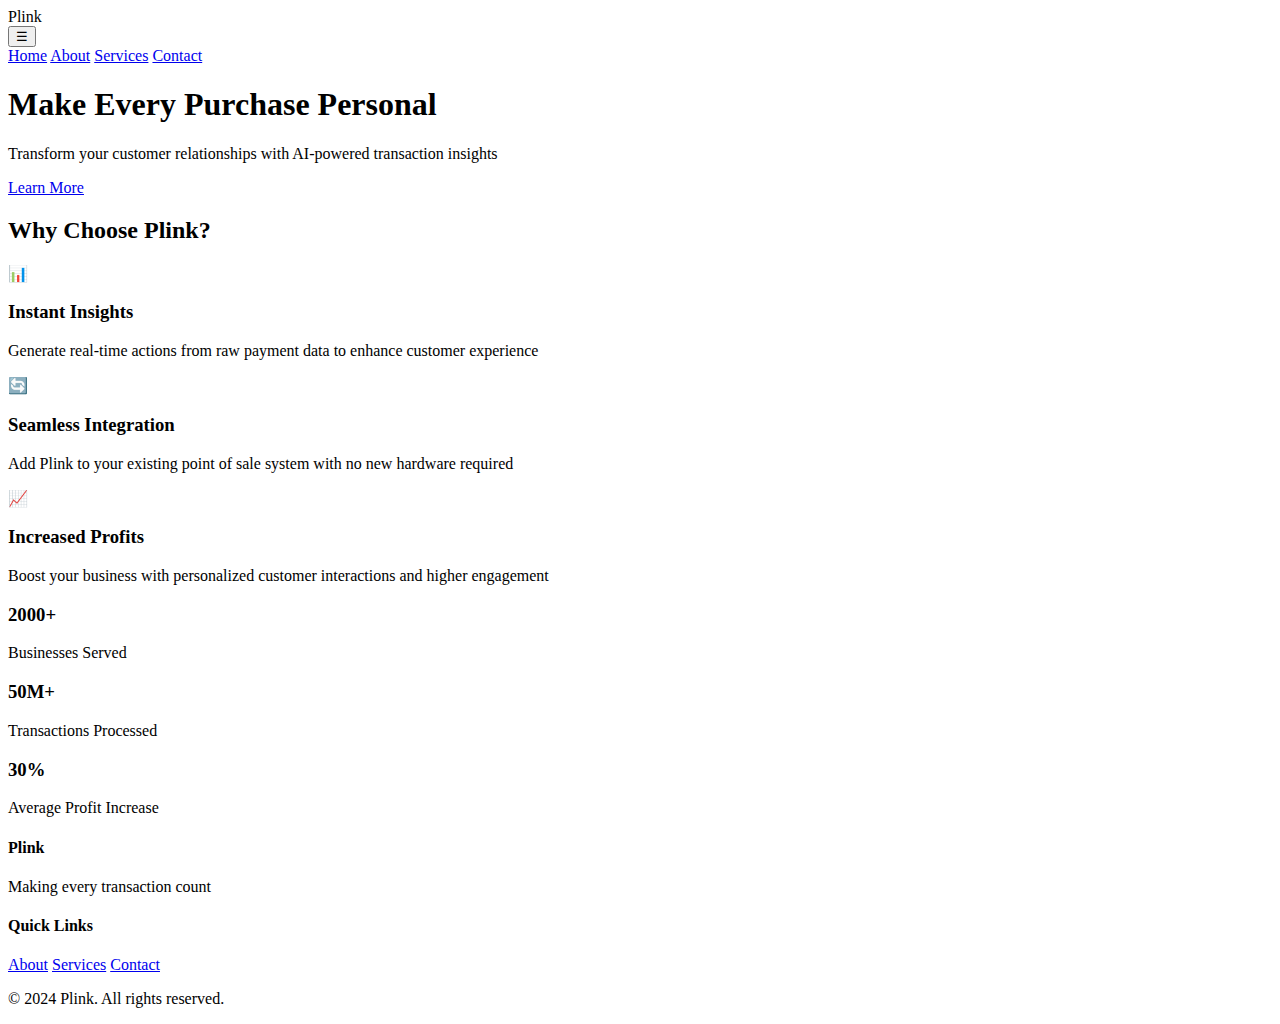
<file: index.html>
<!DOCTYPE html>
<html lang="en">
<head>
    <meta charset="UTF-8">
    <meta name="viewport" content="width=device-width, initial-scale=1.0">
    <title>Plink - Make Every Purchase Personal</title>
    <link rel="stylesheet" href="styles.css">
    <link rel="stylesheet" href="https://cdnjs.cloudflare.com/ajax/libs/animate.css/4.1.1/animate.min.css">
</head>
<body>
    <nav class="navbar glass">
        <div class="nav-brand">Plink</div>
        <button class="mobile-menu-button" aria-label="Toggle navigation menu">☰</button>
        <div class="nav-links">
            <a href="index.html" class="active">Home</a>
            <a href="about.html">About</a>
            <a href="services.html">Services</a>
            <a href="contact.html">Contact</a>
        </div>
    </nav>
    
    <header class="hero">
        <div class="hero-content glass">
            <h1 class="animate__animated animate__fadeIn">Make Every Purchase Personal</h1>
            <p>Transform your customer relationships with AI-powered transaction insights</p>
            <a href="#learn-more" class="cta-button animate__animated animate__pulse animate__infinite">Learn More</a>
        </div>
    </header>

    <main>
        <section id="learn-more" class="features">
            <h2>Why Choose Plink?</h2>
            <div class="feature-grid">
                <div class="feature-card glass animate__animated animate__fadeInLeft">
                    <div class="feature-icon">📊</div>
                    <h3>Instant Insights</h3>
                    <p>Generate real-time actions from raw payment data to enhance customer experience</p>
                </div>
                <div class="feature-card glass animate__animated animate__fadeInUp">
                    <div class="feature-icon">🔄</div>
                    <h3>Seamless Integration</h3>
                    <p>Add Plink to your existing point of sale system with no new hardware required</p>
                </div>
                <div class="feature-card glass animate__animated animate__fadeInRight">
                    <div class="feature-icon">📈</div>
                    <h3>Increased Profits</h3>
                    <p>Boost your business with personalized customer interactions and higher engagement</p>
                </div>
            </div>
            <div class="stats-container">
                <div class="stat-box glass animate__animated animate__fadeIn">
                    <h3>2000+</h3>
                    <p>Businesses Served</p>
                </div>
                <div class="stat-box glass animate__animated animate__fadeIn">
                    <h3>50M+</h3>
                    <p>Transactions Processed</p>
                </div>
                <div class="stat-box glass animate__animated animate__fadeIn">
                    <h3>30%</h3>
                    <p>Average Profit Increase</p>
                </div>
            </div>
        </section>
    </main>

    <footer class="glass-dark">
        <div class="footer-content">
            <div class="footer-section">
                <h4>Plink</h4>
                <p>Making every transaction count</p>
            </div>
            <div class="footer-section">
                <h4>Quick Links</h4>
                <a href="about.html">About</a>
                <a href="services.html">Services</a>
                <a href="contact.html">Contact</a>
            </div>
        </div>
        <div class="footer-bottom">
            <p>&copy; 2024 Plink. All rights reserved.</p>
        </div>
    </footer>

    <script src="script.js"></script>
</body>
</html>
</file>
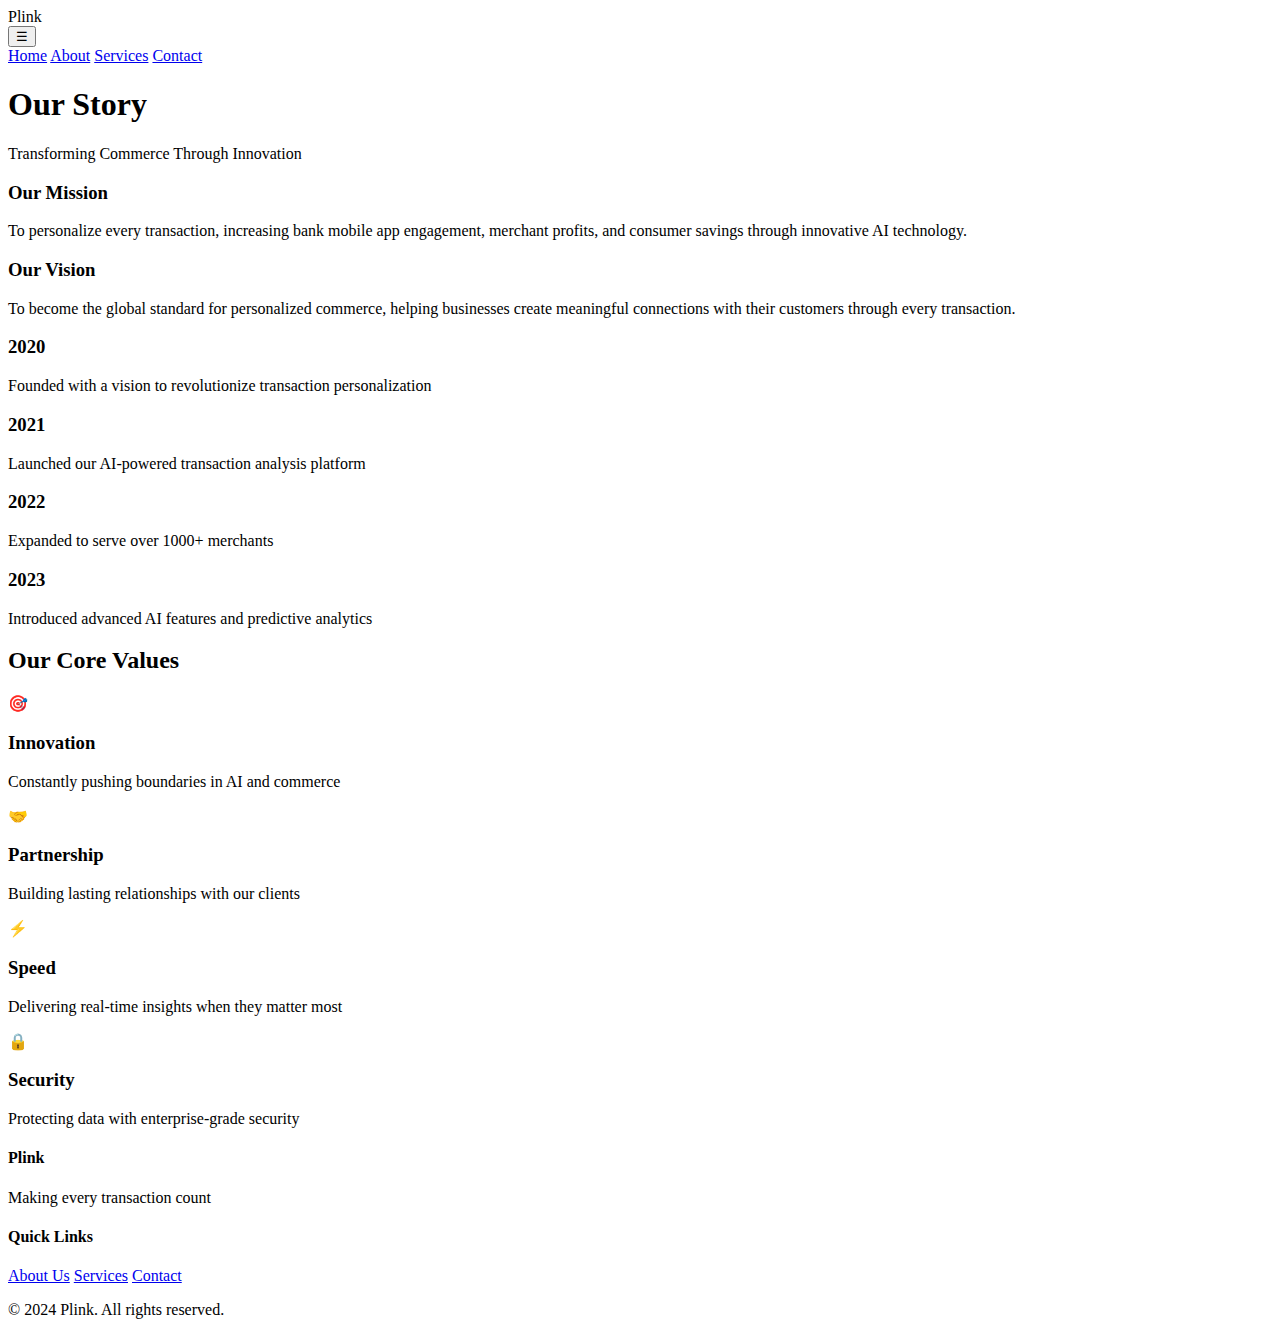
<file: about.html>
<!DOCTYPE html>
<html lang="en">
<head>
    <meta charset="UTF-8">
    <meta name="viewport" content="width=device-width, initial-scale=1.0">
    <title>About - Plink</title>
    <link rel="stylesheet" href="styles.css">
    <link rel="stylesheet" href="https://cdnjs.cloudflare.com/ajax/libs/animate.css/4.1.1/animate.min.css">
</head>
<body>
    <nav class="navbar glass">
        <div class="nav-brand">Plink</div>
        <button class="mobile-menu-button" aria-label="Toggle navigation menu">☰</button>
        <div class="nav-links">
            <a href="index.html">Home</a>
            <a href="about.html" class="active">About</a>
            <a href="services.html">Services</a>
            <a href="contact.html">Contact</a>
        </div>
    </nav>

    <main class="about-page">
        <section class="hero-small">
            <div class="hero-content">
                <h1 class="animate__animated animate__fadeIn">Our Story</h1>
                <p class="animate__animated animate__fadeIn">Transforming Commerce Through Innovation</p>
            </div>
        </section>

        <div class="about-content">
            <div class="mission-vision-container">
                <div class="mission-box glass animate__animated animate__fadeIn">
                    <h3>Our Mission</h3>
                    <p>To personalize every transaction, increasing bank mobile app engagement, merchant profits, and consumer savings through innovative AI technology.</p>
                </div>
                <div class="vision-box glass animate__animated animate__fadeIn">
                    <h3>Our Vision</h3>
                    <p>To become the global standard for personalized commerce, helping businesses create meaningful connections with their customers through every transaction.</p>
                </div>
            </div>

            <div class="timeline">
                <div class="timeline-item animate__animated animate__fadeIn">
                    <div class="timeline-dot"></div>
                    <div class="timeline-content glass">
                        <h3>2020</h3>
                        <p>Founded with a vision to revolutionize transaction personalization</p>
                    </div>
                </div>
                <div class="timeline-item animate__animated animate__fadeIn">
                    <div class="timeline-dot"></div>
                    <div class="timeline-content glass">
                        <h3>2021</h3>
                        <p>Launched our AI-powered transaction analysis platform</p>
                    </div>
                </div>
                <div class="timeline-item animate__animated animate__fadeIn">
                    <div class="timeline-dot"></div>
                    <div class="timeline-content glass">
                        <h3>2022</h3>
                        <p>Expanded to serve over 1000+ merchants</p>
                    </div>
                </div>
                <div class="timeline-item animate__animated animate__fadeIn">
                    <div class="timeline-dot"></div>
                    <div class="timeline-content glass">
                        <h3>2023</h3>
                        <p>Introduced advanced AI features and predictive analytics</p>
                    </div>
                </div>
            </div>

            <div class="values-section">
                <h2 class="animate__animated animate__fadeIn">Our Core Values</h2>
                <div class="values-grid">
                    <div class="value-card glass animate__animated animate__fadeIn">
                        <div class="value-icon">🎯</div>
                        <h3>Innovation</h3>
                        <p>Constantly pushing boundaries in AI and commerce</p>
                    </div>
                    <div class="value-card glass animate__animated animate__fadeIn">
                        <div class="value-icon">🤝</div>
                        <h3>Partnership</h3>
                        <p>Building lasting relationships with our clients</p>
                    </div>
                    <div class="value-card glass animate__animated animate__fadeIn">
                        <div class="value-icon">⚡</div>
                        <h3>Speed</h3>
                        <p>Delivering real-time insights when they matter most</p>
                    </div>
                    <div class="value-card glass animate__animated animate__fadeIn">
                        <div class="value-icon">🔒</div>
                        <h3>Security</h3>
                        <p>Protecting data with enterprise-grade security</p>
                    </div>
                </div>
            </div>
        </div>
    </main>

    <footer class="glass-dark">
        <div class="footer-content">
            <div class="footer-section">
                <h4>Plink</h4>
                <p>Making every transaction count</p>
            </div>
            <div class="footer-section">
                <h4>Quick Links</h4>
                <a href="about.html">About Us</a>
                <a href="services.html">Services</a>
                <a href="contact.html">Contact</a>
            </div>
        </div>
        <div class="footer-bottom">
            <p>&copy; 2024 Plink. All rights reserved.</p>
        </div>
    </footer>

    <script src="script.js"></script>
</body>
</html>
</file>
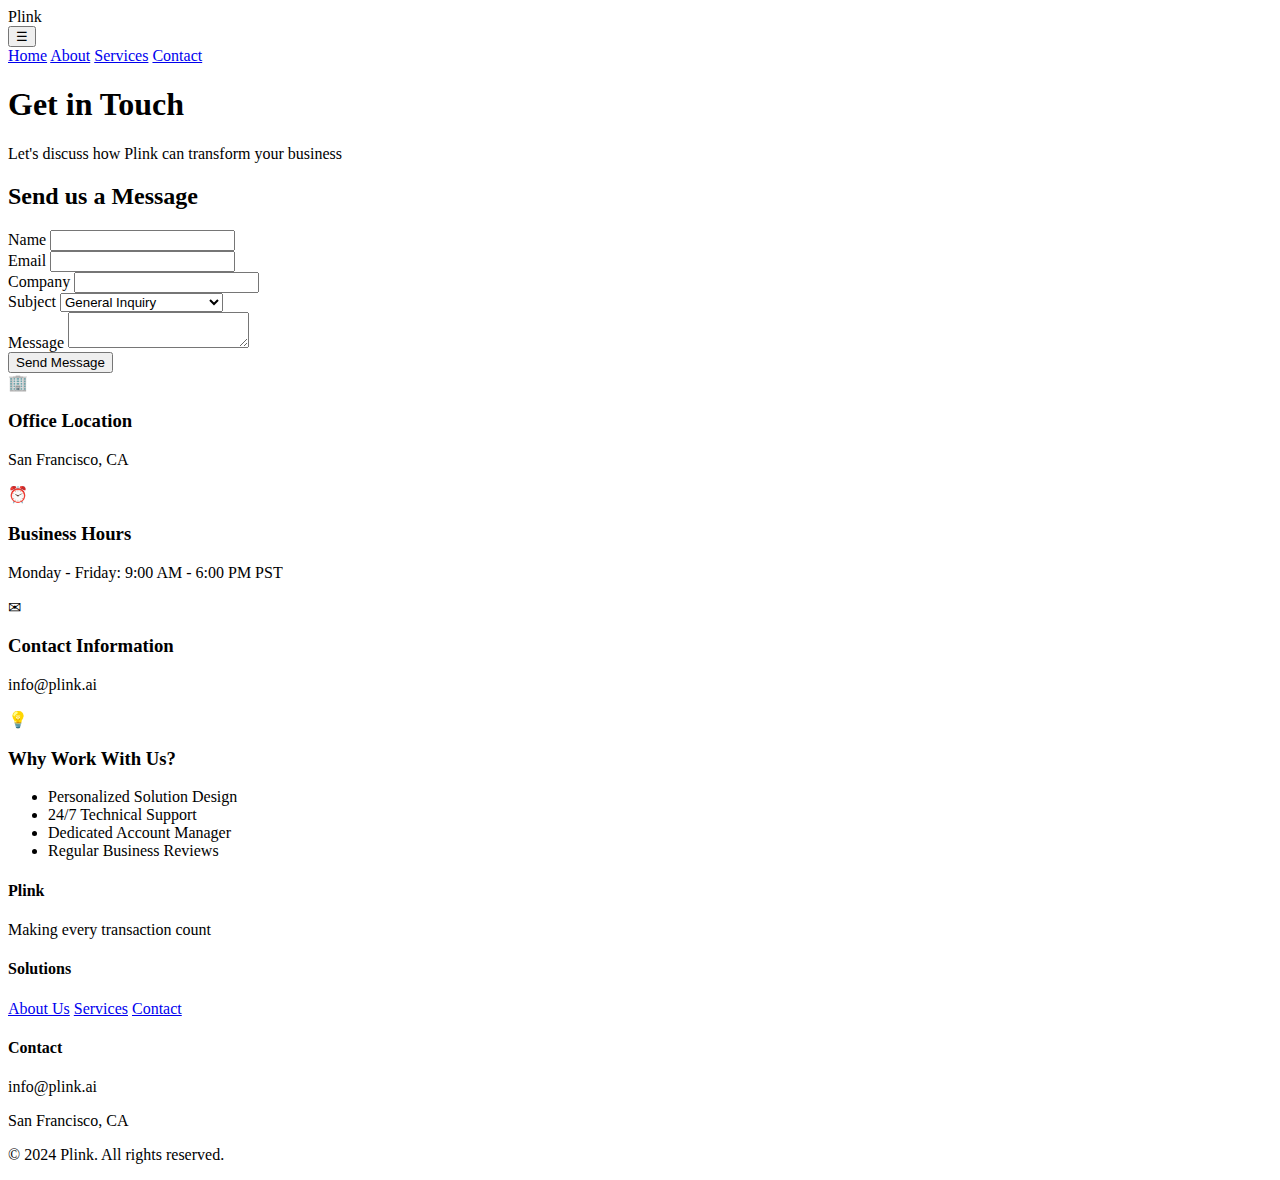
<file: contact.html>
<!DOCTYPE html>
<html lang="en">
<head>
    <meta charset="UTF-8">
    <meta name="viewport" content="width=device-width, initial-scale=1.0">
    <title>Contact - Plink</title>
    <link rel="stylesheet" href="styles.css">
    <link rel="stylesheet" href="https://cdnjs.cloudflare.com/ajax/libs/animate.css/4.1.1/animate.min.css">
</head>
<body>
    <nav class="navbar glass">
        <div class="nav-brand">Plink</div>
        <button class="mobile-menu-button" aria-label="Toggle navigation menu">☰</button>
        <div class="nav-links">
            <a href="index.html">Home</a>
            <a href="about.html">About</a>
            <a href="services.html">Services</a>
            <a href="contact.html" class="active">Contact</a>
        </div>
    </nav>

    <main class="contact-page">
        <section class="hero-small">
            <div class="hero-content glass animate__animated animate__fadeIn">
                <h1>Get in Touch</h1>
                <p>Let's discuss how Plink can transform your business</p>
            </div>
        </section>

        <div class="contact-grid">
            <div class="contact-form-container glass animate__animated animate__fadeInLeft">
                <h2>Send us a Message</h2>
                <form class="contact-form" onsubmit="event.preventDefault(); alert('Thank you for your message! We\'ll get back to you soon.');">
                    <div class="form-group">
                        <label for="name">Name</label>
                        <input type="text" id="name" name="name" required class="glass-input">
                    </div>
                    <div class="form-group">
                        <label for="email">Email</label>
                        <input type="email" id="email" name="email" required class="glass-input">
                    </div>
                    <div class="form-group">
                        <label for="company">Company</label>
                        <input type="text" id="company" name="company" class="glass-input">
                    </div>
                    <div class="form-group">
                        <label for="subject">Subject</label>
                        <select id="subject" name="subject" class="glass-input">
                            <option value="general">General Inquiry</option>
                            <option value="demo">Request Demo</option>
                            <option value="support">Technical Support</option>
                            <option value="partnership">Partnership Opportunity</option>
                        </select>
                    </div>
                    <div class="form-group">
                        <label for="message">Message</label>
                        <textarea id="message" name="message" required class="glass-input"></textarea>
                    </div>
                    <button type="submit" class="cta-button">Send Message</button>
                </form>
            </div>

            <div class="contact-info-container">
                <div class="benefit-card glass animate__animated animate__fadeInRight">
                    <div class="card-icon">🏢</div>
                    <h3>Office Location</h3>
                    <p>San Francisco, CA</p>
                </div>
                <div class="benefit-card glass animate__animated animate__fadeInRight" style="animation-delay: 0.2s;">
                    <div class="card-icon">⏰</div>
                    <h3>Business Hours</h3>
                    <p>Monday - Friday: 9:00 AM - 6:00 PM PST</p>
                </div>
                <div class="benefit-card glass animate__animated animate__fadeInRight" style="animation-delay: 0.4s;">
                    <div class="card-icon">✉</div>
                    <h3>Contact Information</h3>
                    <p>info@plink.ai</p>
                </div>
                <div class="benefit-card glass animate__animated animate__fadeInRight" style="animation-delay: 0.6s;">
                    <div class="card-icon">💡</div>
                    <h3>Why Work With Us?</h3>
                    <ul class="feature-list">
                        <li>Personalized Solution Design</li>
                        <li>24/7 Technical Support</li>
                        <li>Dedicated Account Manager</li>
                        <li>Regular Business Reviews</li>
                    </ul>
                </div>
            </div>
        </div>
    </main>

    <footer class="glass-dark">
        <div class="footer-content">
            <div class="footer-section">
                <h4>Plink</h4>
                <p>Making every transaction count</p>
            </div>
            <div class="footer-section">
                <h4>Solutions</h4>
                <a href="about.html">About Us</a>
                <a href="services.html">Services</a>
                <a href="contact.html">Contact</a>
            </div>
            <div class="footer-section">
                <h4>Contact</h4>
                <p>info@plink.ai</p>
                <p>San Francisco, CA</p>
            </div>
        </div>
        <div class="footer-bottom">
            <p>&copy; 2024 Plink. All rights reserved.</p>
        </div>
    </footer>

    <script src="script.js"></script>
</body>
</html>
</file>
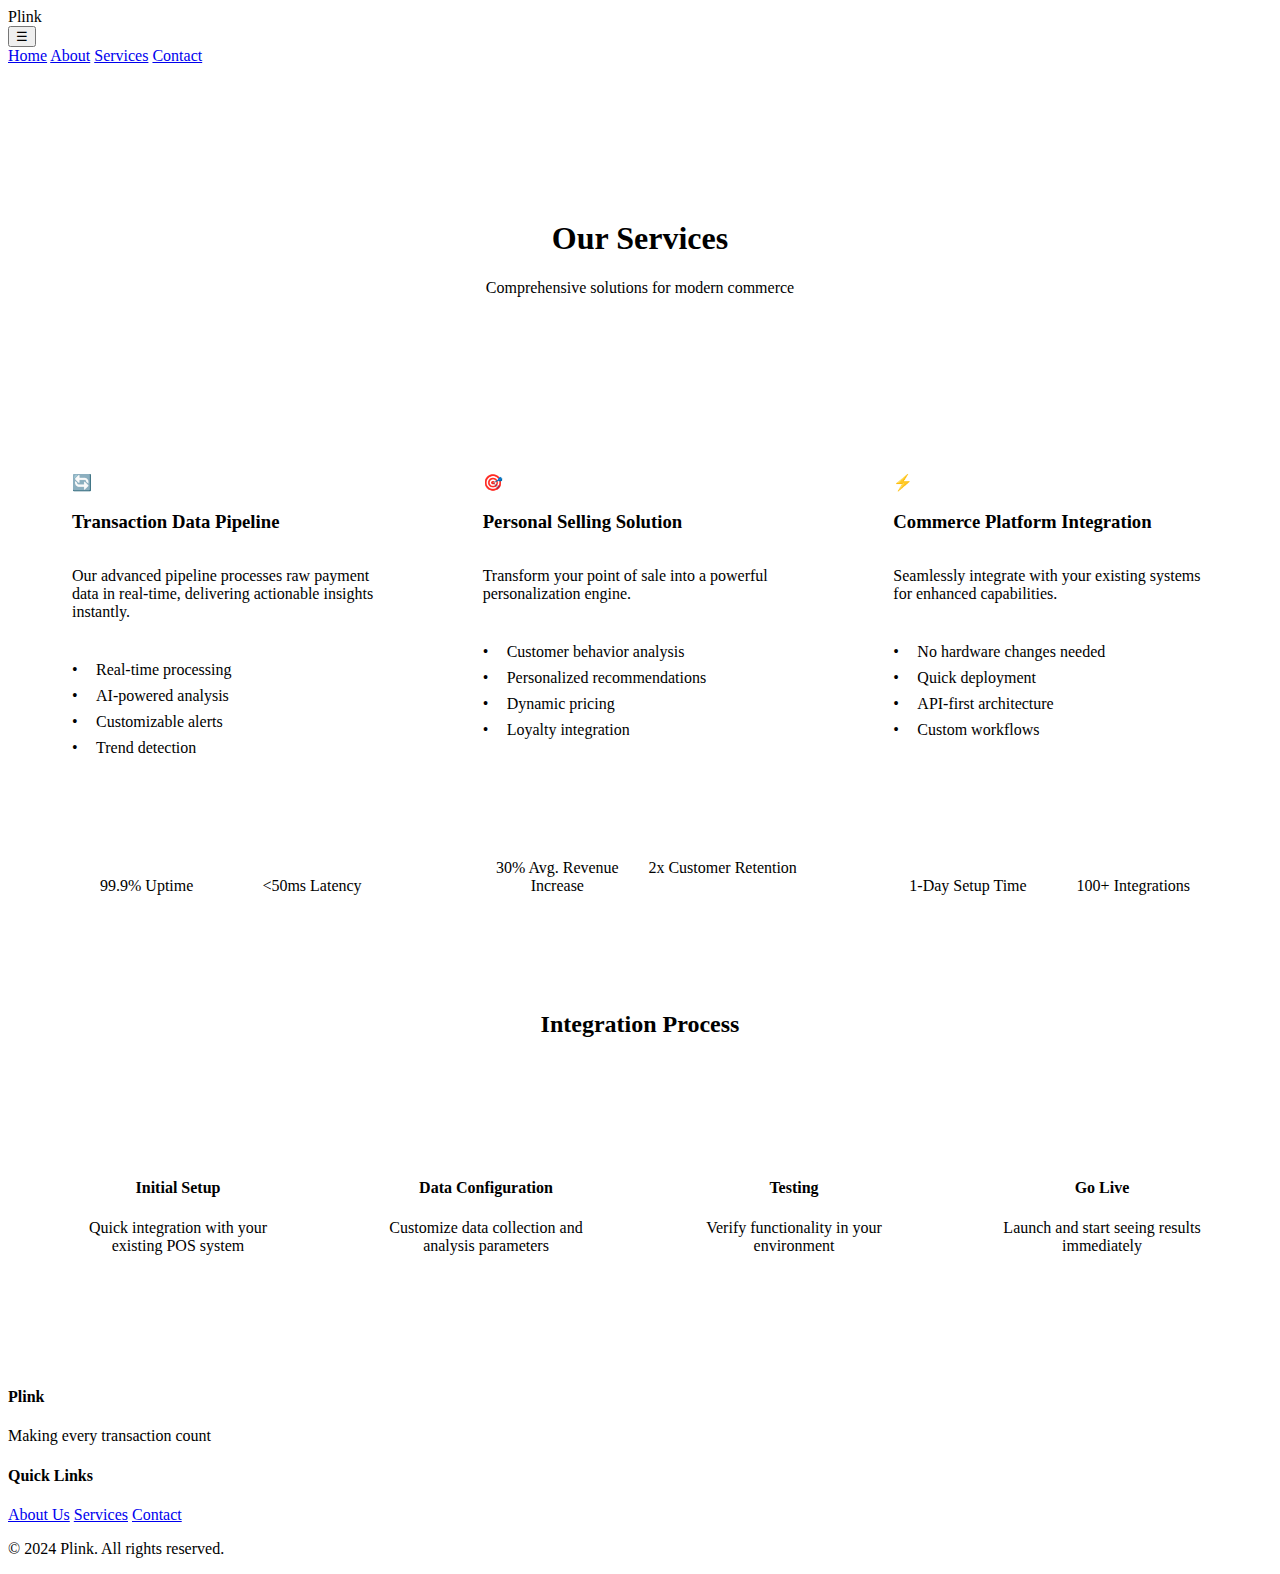
<file: services.html>
<!DOCTYPE html>
<html lang="en">
<head>
    <meta charset="UTF-8">
    <meta name="viewport" content="width=device-width, initial-scale=1.0">
    <title>Services - Plink</title>
    <link rel="stylesheet" href="styles.css">
    <link rel="stylesheet" href="https://cdnjs.cloudflare.com/ajax/libs/animate.css/4.1.1/animate.min.css">
</head>
<body>
    <nav class="navbar glass">
        <div class="nav-brand">Plink</div>
        <button class="mobile-menu-button" aria-label="Toggle navigation menu">☰</button>
        <div class="nav-links">
            <a href="index.html">Home</a>
            <a href="about.html">About</a>
            <a href="services.html" class="active">Services</a>
            <a href="contact.html">Contact</a>
        </div>
    </nav>

    <main class="services-page">
        <section class="hero-small">
            <div class="hero-content">
                <h1 class="animate__animated animate__fadeIn">Our Services</h1>
                <p class="animate__animated animate__fadeIn">Comprehensive solutions for modern commerce</p>
            </div>
        </section>

        <div class="services-grid-container">
            <div class="service-card-large glass animate__animated animate__fadeIn">
                <div class="service-icon">🔄</div>
                <h3>Transaction Data Pipeline</h3>
                <p>Our advanced pipeline processes raw payment data in real-time, delivering actionable insights instantly.</p>
                <ul class="service-features">
                    <li>Real-time processing</li>
                    <li>AI-powered analysis</li>
                    <li>Customizable alerts</li>
                    <li>Trend detection</li>
                </ul>
                <div class="service-metrics">
                    <div class="metric">
                        <span class="metric-value">99.9%</span>
                        <span class="metric-label">Uptime</span>
                    </div>
                    <div class="metric">
                        <span class="metric-value">&lt;50ms</span>
                        <span class="metric-label">Latency</span>
                    </div>
                </div>
            </div>

            <div class="service-card-large glass animate__animated animate__fadeIn">
                <div class="service-icon">🎯</div>
                <h3>Personal Selling Solution</h3>
                <p>Transform your point of sale into a powerful personalization engine.</p>
                <ul class="service-features">
                    <li>Customer behavior analysis</li>
                    <li>Personalized recommendations</li>
                    <li>Dynamic pricing</li>
                    <li>Loyalty integration</li>
                </ul>
                <div class="service-metrics">
                    <div class="metric">
                        <span class="metric-value">30%</span>
                        <span class="metric-label">Avg. Revenue Increase</span>
                    </div>
                    <div class="metric">
                        <span class="metric-value">2x</span>
                        <span class="metric-label">Customer Retention</span>
                    </div>
                </div>
            </div>

            <div class="service-card-large glass animate__animated animate__fadeIn">
                <div class="service-icon">⚡</div>
                <h3>Commerce Platform Integration</h3>
                <p>Seamlessly integrate with your existing systems for enhanced capabilities.</p>
                <ul class="service-features">
                    <li>No hardware changes needed</li>
                    <li>Quick deployment</li>
                    <li>API-first architecture</li>
                    <li>Custom workflows</li>
                </ul>
                <div class="service-metrics">
                    <div class="metric">
                        <span class="metric-value">1-Day</span>
                        <span class="metric-label">Setup Time</span>
                    </div>
                    <div class="metric">
                        <span class="metric-value">100+</span>
                        <span class="metric-label">Integrations</span>
                    </div>
                </div>
            </div>
        </div>

        <section class="integration-showcase">
            <h2>Integration Process</h2>
            <div class="process-timeline">
                <div class="process-step glass animate__animated animate__fadeIn">
                    <div class="step-number">1</div>
                    <h4>Initial Setup</h4>
                    <p>Quick integration with your existing POS system</p>
                </div>
                <div class="process-step glass animate__animated animate__fadeIn">
                    <div class="step-number">2</div>
                    <h4>Data Configuration</h4>
                    <p>Customize data collection and analysis parameters</p>
                </div>
                <div class="process-step glass animate__animated animate__fadeIn">
                    <div class="step-number">3</div>
                    <h4>Testing</h4>
                    <p>Verify functionality in your environment</p>
                </div>
                <div class="process-step glass animate__animated animate__fadeIn">
                    <div class="step-number">4</div>
                    <h4>Go Live</h4>
                    <p>Launch and start seeing results immediately</p>
                </div>
            </div>
        </section>
    </main>

    <footer class="glass-dark">
        <div class="footer-content">
            <div class="footer-section">
                <h4>Plink</h4>
                <p>Making every transaction count</p>
            </div>
            <div class="footer-section">
                <h4>Quick Links</h4>
                <a href="about.html">About Us</a>
                <a href="services.html">Services</a>
                <a href="contact.html">Contact</a>
            </div>
        </div>
        <div class="footer-bottom">
            <p>&copy; 2024 Plink. All rights reserved.</p>
        </div>
    </footer>

    <script src="script.js"></script>
</body>
</html>
</file>
<file: styles.css>
/* Previous styles remain unchanged */

/* Services Page Specific Styles */
.services-page .hero-small {
    background: var(--primary-color);
    padding-top: calc(70px + 4rem);
    padding-bottom: 4rem;
    text-align: center;
}

.services-grid-container {
    display: grid;
    grid-template-columns: repeat(auto-fit, minmax(300px, 1fr));
    gap: 2rem;
    padding: 4rem 2rem;
    max-width: 1200px;
    margin: 0 auto;
    text-align: center;
}

.service-card-large {
    height: 100%;
    display: flex;
    flex-direction: column;
    padding: 2rem;
    border-radius: 16px;
    transition: all 0.3s ease;
    text-align: left;
}

.service-card-large:hover {
    transform: translateY(-5px);
}

.integration-showcase {
    text-align: center;
    padding: 4rem 2rem;
    max-width: 1200px;
    margin: 0 auto;
}

.process-timeline {
    display: grid;
    grid-template-columns: repeat(auto-fit, minmax(220px, 1fr));
    gap: 2rem;
    margin-top: 3rem;
}

.process-step {
    padding: 2rem;
    border-radius: 16px;
    transition: all 0.3s ease;
    text-align: center;
}

.step-number {
    width: 40px;
    height: 40px;
    background: var(--primary-color);
    border-radius: 50%;
    display: flex;
    align-items: center;
    justify-content: center;
    color: white;
    margin: 0 auto 1rem;
    font-weight: bold;
}

.service-metrics {
    margin-top: auto;
    display: grid;
    grid-template-columns: 1fr 1fr;
    gap: 1rem;
    padding-top: 1.5rem;
    border-top: 1px solid var(--glass-border);
    text-align: center;
}

/* Service Features List */
.service-features {
    margin: 1.5rem 0;
    padding-left: 0;
    list-style: none;
}

.service-features li {
    padding-left: 1.5rem;
    position: relative;
    margin-bottom: 0.5rem;
}

.service-features li::before {
    content: '\2022';
    color: var(--primary-color);
    position: absolute;
    left: 0;
}

/* Responsive Design Adjustments */
@media (max-width: 768px) {
    .services-grid-container {
        grid-template-columns: 1fr;
        padding: 2rem 1rem;
    }

    .process-timeline {
        grid-template-columns: 1fr;
        gap: 1.5rem;
    }

    .service-card-large {
        padding: 1.5rem;
    }

    .integration-showcase {
        padding: 2rem 1rem;
    }
}
</file>
